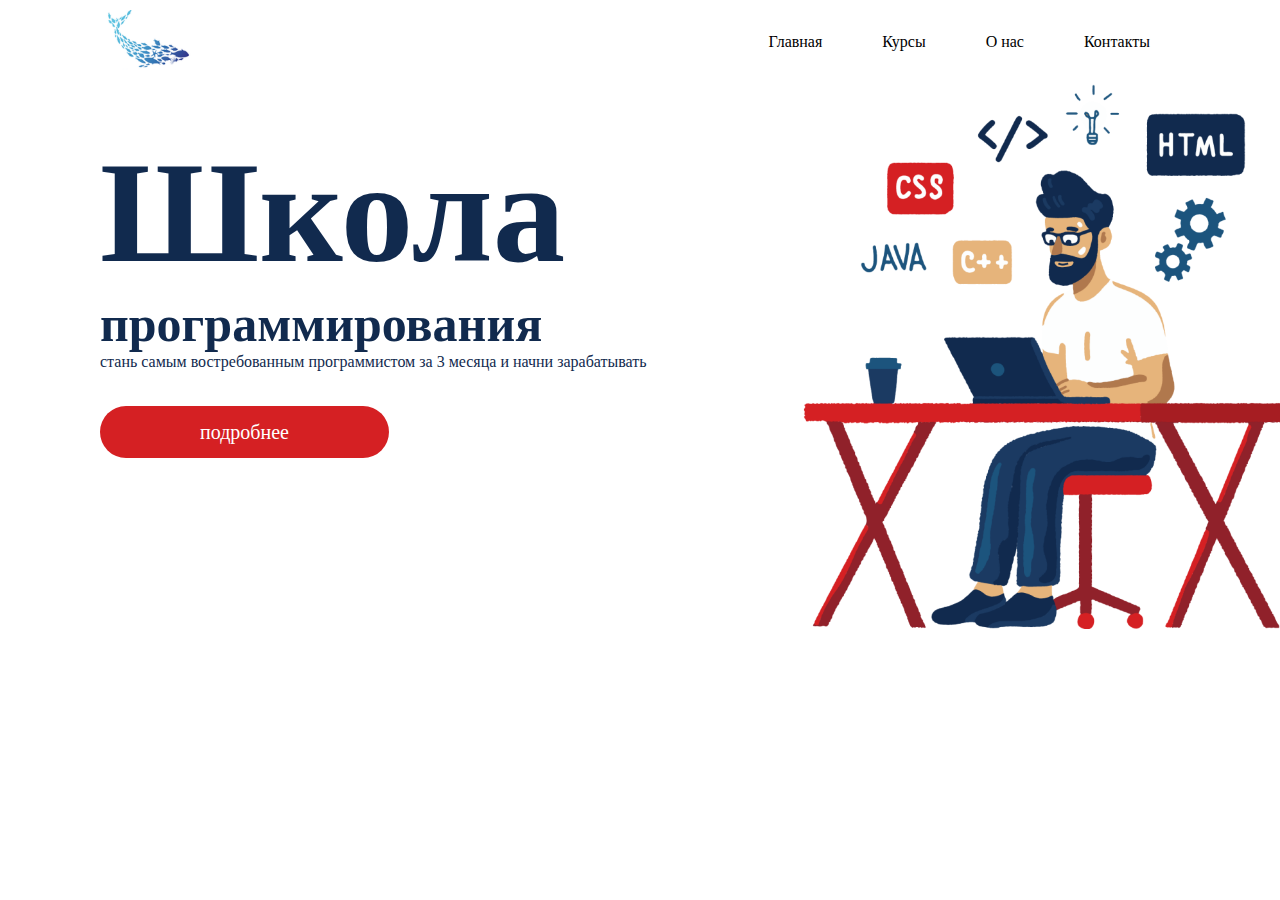
<file: index.html>
<!DOCTYPE html>
<html lang="en">
<head>
    <meta charset="UTF-8">
    <meta name="viewport" content="width=device-width, initial-scale=1.0">
    <title>школа</title>
    <link rel="stylesheet" href="./css/style.css">
</head>
<body>
    <div class="wrapper"><nav>
 <div class="logo">
    <img src="./img/logo.png" alt="">
            </div>
<ul class="menu">
<li><a href="#">Главная</a></li>
    <li><a href="#">Курсы</a></li>
    <li><a href="#">О нас</a></li>
    <li><a href="#">Контакты</a></li>
            </ul>
</nav>
        <div class="content">
            
            <div class="info">
                <div class="text">
                    <h1>Школа</h1>
                    <h2>программирования</h2>
                    <p>стань самым востребованным программистом за 3 месяца и начни зарабатывать</p>
                </div>
                <div class="button">
                    <a href="./authorization.html">подробнее</a>
                </div>
            </div>
            <div class="main-img">
                <img src="./img/img-m.png" alt="">
            </div>
        </div>
    </div>
</body>
</html>
</file>
<file: css/style.css>
*{
    padding: 0;
    margin: 0;
}
a{
    text-decoration: none;
    color: inherit;
}
li{
    list-style: none;
}
nav{
    display: flex;
    justify-content: space-between;
    padding: 10px 100px;
    align-items: center;
    color: #000;
    /* наву можно не давать класс потому-что нав у нас 
    встречается всего лишь один раз(во всех сайтах встречается 1 раз) кака помним нам это у нас меню*/
}
.logo img{
    height: 60px;
}
.menu{
    display: flex;
}
.menu li{
   padding: 0px 30px;
}
.content{
    display: flex;
    justify-content: space-between;
    padding-left: 100px;
}
.info{
    padding-top: 45px;
}
.text{
    color: #112A4E;
}
.text h1{
    font-size: 145px;
}
.text h2{
    font-size: 50px;
}
.main-img img{
    width: 506px;
}
.button {
    margin-top: 50px;
}
.button a{
    padding: 15px 100px;
    background-color: #D52023;
    border-radius: 100px;
    color: #fff;
    font-size: 20px;
}
</file>
